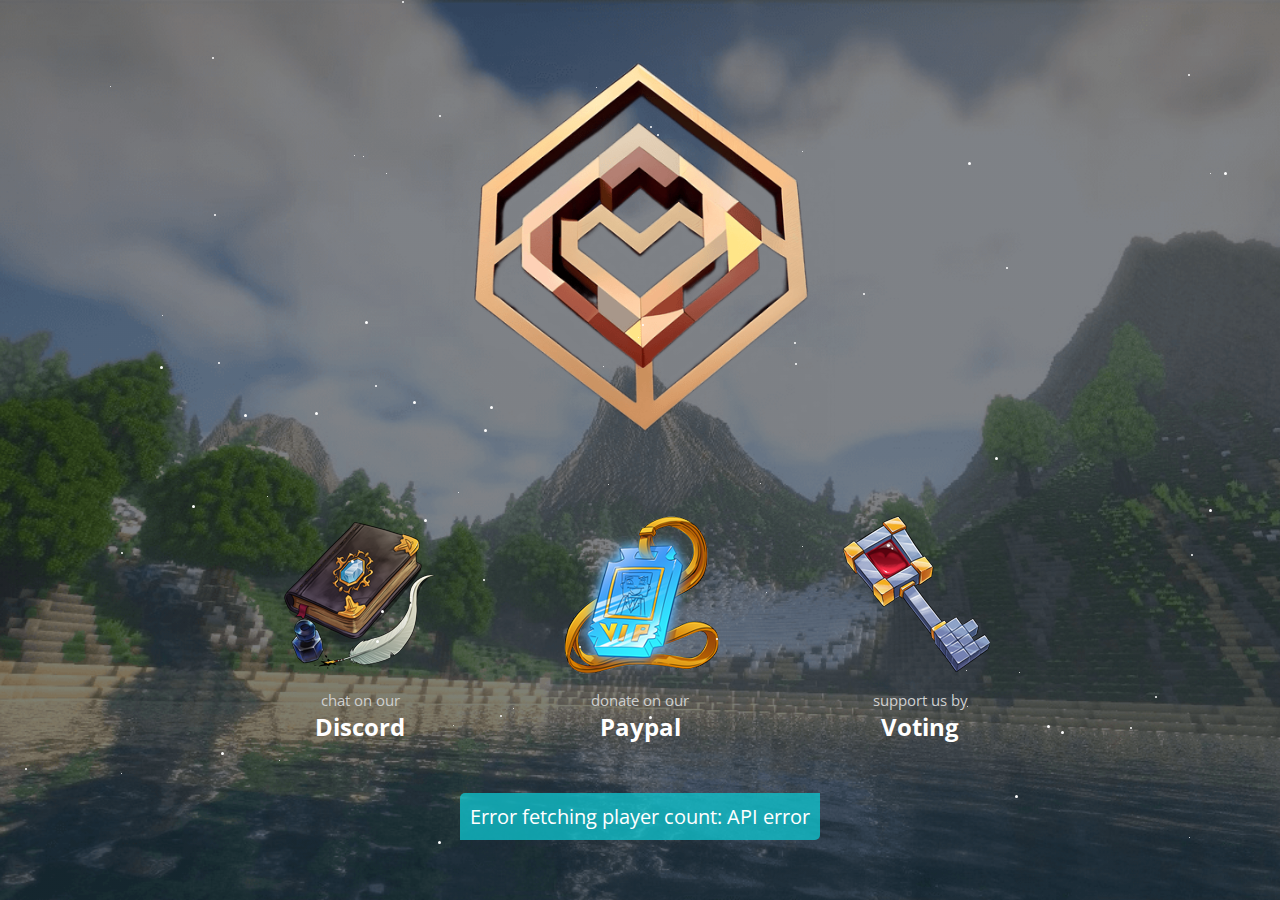
<file: index.html>
<!-- Version: 1.9.2 -->

<!DOCTYPE html>
<html>
<head>
	<!-- Info meta tags, important for social media + SEO -->
	<title>Hexcraft - Official Website</title>
	<link rel="apple-touch-icon-precomposed" sizes="57x57" href="favico/faapple-touch-icon-57x57.png" />
	<link rel="apple-touch-icon-precomposed" sizes="114x114" href="favico/apple-touch-icon-114x114.png" />
	<link rel="apple-touch-icon-precomposed" sizes="72x72" href="favico/apple-touch-icon-72x72.png" />
	<link rel="apple-touch-icon-precomposed" sizes="144x144" href="favico/apple-touch-icon-144x144.png" />
	<link rel="apple-touch-icon-precomposed" sizes="60x60" href="favico/apple-touch-icon-60x60.png" />
	<link rel="apple-touch-icon-precomposed" sizes="120x120" href="favico/apple-touch-icon-120x120.png" />
	<link rel="apple-touch-icon-precomposed" sizes="76x76" href="favico/apple-touch-icon-76x76.png" />
	<link rel="apple-touch-icon-precomposed" sizes="152x152" href="favico/apple-touch-icon-152x152.png" />
	<link rel="icon" type="image/png" href="favico/favicon-196x196.png" sizes="196x196" />
	<link rel="icon" type="image/png" href="favico/favicon-96x96.png" sizes="96x96" />
	<link rel="icon" type="image/png" href="favico/favicon-32x32.png" sizes="32x32" />
	<link rel="icon" type="image/png" href="favico/favicon-16x16.png" sizes="16x16" />
	<link rel="icon" type="image/png" href="favico/favicon-128.png" sizes="128x128" />
	<meta name="application-name" content="&nbsp;"/>
	<meta name="msapplication-TileColor" content="#FFFFFF" />
	<meta name="msapplication-TileImage" content="mstile-144x144.png" />
	<meta name="msapplication-square70x70logo" content="mstile-70x70.png" />
	<meta name="msapplication-square150x150logo" content="mstile-150x150.png" />
	<meta name="msapplication-wide310x150logo" content="mstile-310x150.png" />
	<meta name="msapplication-square310x310logo" content="mstile-310x310.png" />
	<meta name="description" content="HexCraft is a new and awesome Minecraft server. You can join with the IP '46.4.94.213:45847'.">
	<meta property="og:title" content="HexCraft - Official Website Portal">
	<meta property="og:site_name" content="Hexcraft">
	<meta property="og:description" content="HexCraft is a new and awesome Minecraft server. You can join with the IP '46.4.94.213:45847'.">
	<meta property="og:image" content="https://bybilly.uk/portal/img/minecraft.jpg">
	<meta property="og:url" content="https://bybilly.uk/">
	<meta name="twitter:card" content="summary_large_image">
	<meta name="viewport" content="width=device-width, initial-scale=1.0">
	<meta charset="utf-8">
	<link rel="preconnect" href="https://fonts.googleapis.com">
	<link rel="preconnect" href="https://fonts.gstatic.com" crossorigin>
	<link href="https://fonts.googleapis.com/css2?family=Open+Sans:wght@400;700&display=swap" rel="stylesheet">
	<link rel="stylesheet" href="css/stylesheet.css">
</head>
<body>
	<div class="container">
		<div class="logo">


			<img src="img/logo.png" alt="HexCraft logo">
		</div>

		<div class="items">
			<!-- Replace # with your forum URL-->
			<a href="https://discord.gg/uPNFYcKDq4" class="item forums">
			<div>
				<img src="img/forums.png" alt="Minecraft forums icon" class="img">
				<p class="subtitle">chat on our</p>
				<p class="title">Discord</p>
			</div>
			</a>

			<!-- Replace # with your store URL -->
			<a href="#" class="item store">
			<div>
				<img src="img/store.png" alt="Minecraft store icon" class="img">
				<p class="subtitle">donate on our</p>
				<p class="title">Paypal</p>
			</div>
			</a>
			

			<!-- Replace # with your vote URL -->
			<a href="#" class="item vote">
			<div>
				<img src="img/vote.png" alt="Minecraft voting icon" class="img">
				<p class="subtitle">support us by</p>
				<p class="title">Voting</p>
			</div>
			</a>
		</div>

		<div class="playercount">

			<p>Join <span class="sip" data-ip="46.4.94.213" data-port="45847">
			</span> other players on <span class="ip">46.4.94.213:45847</span></p>
		</div>
	</div>

	<script src="https://ajax.googleapis.com/ajax/libs/jquery/3.6.0/jquery.min.js"></script>
	<script src="js/firefly.js" type="text/javascript"></script>
	<script src="js/main.js" type="text/javascript"></script>
	<!-- Cloudflare Web Analytics -->
	<script defer src='https://static.cloudflareinsights.com/beacon.min.js' data-cf-beacon='{"token": "ffe386f11bef434ea92737a09390419c"}'></script><!-- End Cloudflare Web Analytics -->
</body>
</html>
</file>
<file: css/stylesheet.css>
* {
	box-sizing: border-box;
}

body {

	background: linear-gradient(rgba(20, 26, 35,0.55),rgba(20, 26, 35, 0.55)),
				url("../img/minecraft.jpg") no-repeat center center fixed;
	background-size: cover;
	font-family: "Open Sans", Helvetica;
	margin: 0;
	position: relative;
}

html, body {
	width: 100vw;
	height: 100vh;
	overflow-x: hidden;
	display: -webkit-box;
	display: -ms-flexbox;
	display: flex;
	-webkit-box-pack: center;
	    -ms-flex-pack: center;
	        justify-content: center;
	-webkit-box-align: center;
	    -ms-flex-align: center;
	        align-items: center;
}

a {
	text-decoration: none;
}

p {
	margin: 0;
	padding: 3px;
}

.container {
	text-align: center;
}

.logo img {
	width: 170px; /* Change image size for mobile */
	-webkit-animation-name: logo;
	        animation-name: logo;
	-webkit-animation-duration: 5s;
	        animation-duration: 5s;
	-webkit-animation-iteration-count: infinite;
	        animation-iteration-count: infinite;
	-webkit-animation-timing-function: ease-in-out;
	        animation-timing-function: ease-in-out;
}


@-webkit-keyframes logo {
	0% {
		-webkit-transform: scale(1);
		        transform: scale(1);
	}
	50% {
		-webkit-transform: scale(1.07);
		        transform: scale(1.07);
	}
	100% {
		-webkit-transform: scale(1);
		        transform: scale(1);
	}
}

@keyframes logo {
	0% {
		-webkit-transform: scale(1);
		        transform: scale(1);
	}
	50% {
		-webkit-transform: scale(1.07);
		        transform: scale(1.07);
	}
	100% {
		-webkit-transform: scale(1);
		        transform: scale(1);
	}
}

.playercount {
	display: inline-block;
	margin: 20px 15px 0 15px;
	padding: 2px 0;
	background-color: rgba(15, 199, 209, 0.75);
	font-size: 1em;
	color: white;
	text-align: center;
	border-radius: 5px 0 5px 0;
	line-height: 27px;
}

.playercount > p > span {
	font-weight: bold;
	padding: 1px 4px;
	border-radius: 3px;
	background: rgba(9, 150, 158, 0.7);
	margin: 0 2px;
}

.extrapad {
	padding: 0;
}

.ip {
	cursor: pointer;
}

.items {
	display: -webkit-box;
	display: -ms-flexbox;
	display: flex;
	-ms-flex-pack: distribute;
	    justify-content: space-around;
	-ms-flex-preferred-size: 100px;
	    flex-basis: 100px;
	padding: 18px 0 10px 0;

}

.item img {
	-webkit-transition: all 0.2s ease;
	-o-transition: all 0.2s ease;
	transition: all 0.2s ease;
	margin-bottom: 7px;
}

.item img:hover {
	-webkit-transform:scale(1.1);
	    -ms-transform:scale(1.1);
	        transform:scale(1.1);
}

.img {
	width: 80%;
}

.title {
	font-weight: bold;
	font-size: 17px;
	color: white;
}

.subtitle {
	color: #cfcfcf;
	font-size: 12px;
}

.title,
.subtitle {
	margin: 0;
	padding: 0;
}


@media(min-width: 400px) {
	.logo img {
		width: 210px; /* Change image size for mid sized devices */
	}

	.playercount {
		margin-top: 30px;
		padding: 5px;
	}

	.playercount > p > span {
		padding: 2px 7px;
	}
}

@media(min-width: 1250px) {
	.title {
		font-size: 24px;
	}

	.subtitle {
		font-size: 15px;
	}

	.logo img {
		width: 390px; /* Change image size for desktop */
	}

	.logo {
		margin-bottom: 28px;
	}
	.img {
		width: 100%;
	}
	.items {
		padding: 30px 0 20px 0;
	}
	.playercount {
		font-size: 1.22em;
		padding: 10px;
	}

	.extrapad {
		padding: 0 42.5px;
	}

	.playercount > p > span {
		padding: 4px 7px;
	}
}

@media(min-width: 1000px) {
	.items {
		-webkit-box-pack: center;
		    -ms-flex-pack: center;
		        justify-content: center;
	}

	.item:not(:first-child) {
		margin-left: 90px;
	}
}
</file>
